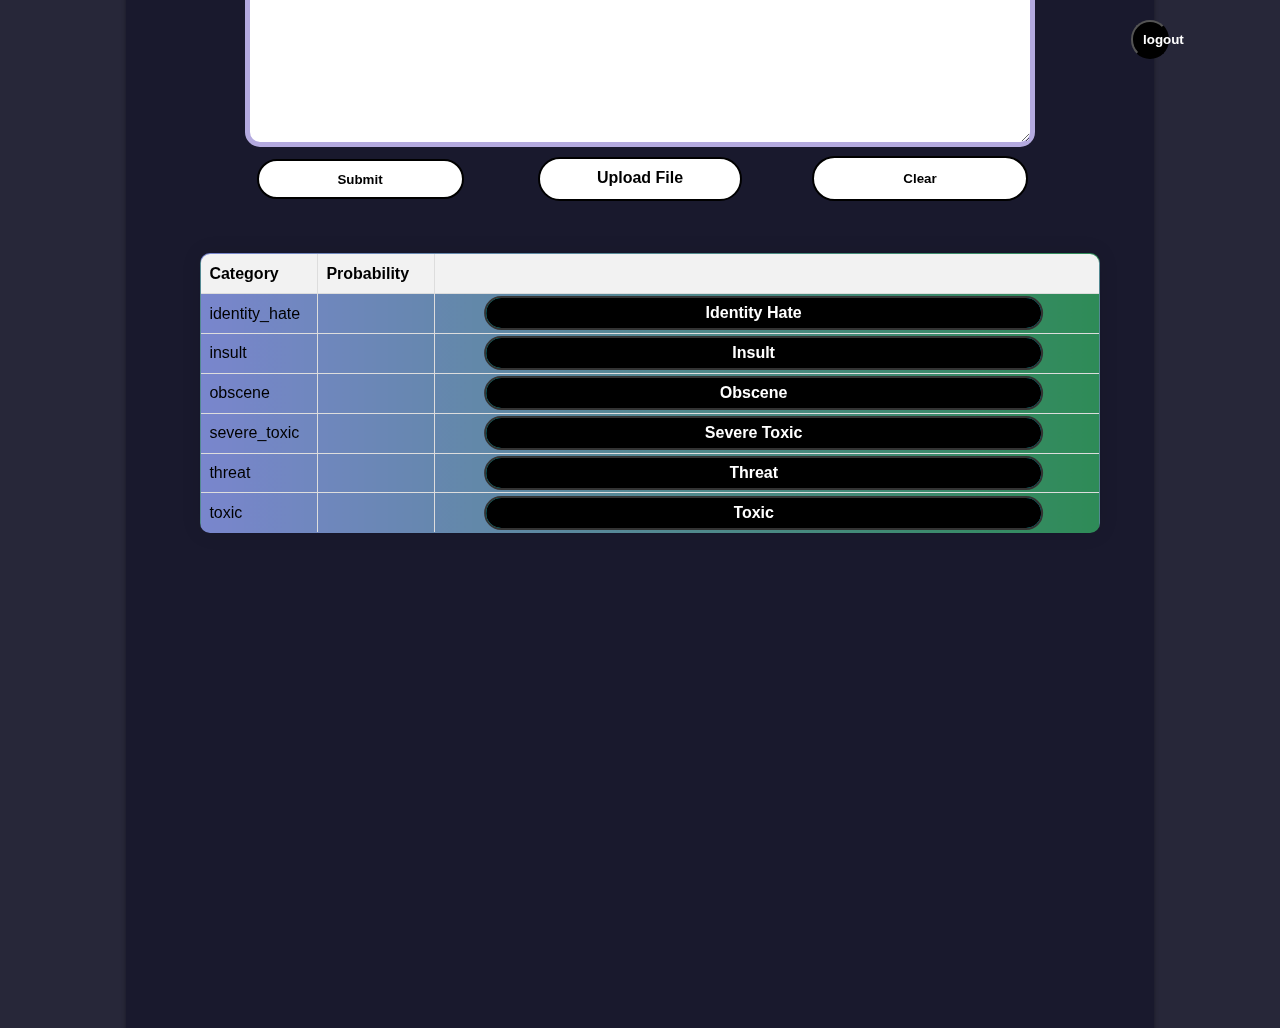
<file: Graduation Project EXTRACT AND CLASSIFY TEXT FROM IMAGES, PDFS, AND PLAIN TEXT FOR TOXICITY/public/index.html>
<!DOCTYPE html>
<html lang="en">
<head>
    <meta charset="UTF-8">
    <meta name="viewport" content="width=device-width, initial-scale=1.0">
    <button type="logout" class="logout"><b>logout</b></button>
    <title>Text Classification Dashboard</title>
    <link rel="stylesheet" href="styles.css">
    <style>
        .progress-label {
            position: absolute;
            top: 50%;
            left: 50%;
            transform: translate(-50%, -50%);
            font-weight: bold;
        }
        
    </style>
</head>
<body>
    <button id="goToAdminButton" style="display: none;">Go to Admin Page</button>

    <div id="content-wrapper">
        <div id="container">
            <h1>Text Extraction and Toxic Classification</h1>
            <form id="inputForm">
                <label style="    color: rgb(255 255 255 / 0%);" for="inputText"> :</label>
               

<textarea id="inputText" name="text" rows="4" cols="50" style="
font-size: 20px;
font-weight: bolder;
"></textarea>
                <label class="custom-file-upload file-upload">
                    Upload File
                    <input type="file" id="fileInput" name="file">
                </label>
                
                <button type="submit" class="submit-button"><b>Submit</b></button>
                <button type="button" onclick="clearText()" class="clr-button"><b><b>Clear</b></b></button>
            </form>
            <div id="classificationResult">
                <h2>    </h2>
                
                <table id="classificationTable" border="1">
                    <tr>
                        <th>Category</th>
                        <th>Probability</th>
                        <th style="width:100%"></th>

                    </tr>
                </table>
            </div>
                    <button id="goToAdminButton" style="display: none;">Go to Admin Page</button>

            <div class="progress-wrap progress identity-hate-progress" data-progress-percent="0">
                <div class="progress-bar progress"></div>
                <div class="progress-label">Identity Hate</div> <!-- Label for category name -->
            </div>

            <div class="progress-wrap progress insult-progress" data-progress-percent="0">
                <div class="progress-bar progress"></div>
                <div class="progress-label">Insult</div> <!-- Label for category name -->
            </div>

            <div class="progress-wrap progress obscene-progress" data-progress-percent="0">
                <div class="progress-bar progress"></div>
                <div class="progress-label">Obscene</div> <!-- Label for category name -->
            </div>

            <div class="progress-wrap progress severe-toxic-progress" data-progress-percent="0">
                <div class="progress-bar progress"></div>
                <div class="progress-label">Severe Toxic</div> <!-- Label for category name -->
            </div>

            <div class="progress-wrap progress threat-progress" data-progress-percent="0">
                <div class="progress-bar progress"></div>
                <div class="progress-label">Threat</div> <!-- Label for category name -->
            </div>

            <div class="progress-wrap progress toxic-progress" data-progress-percent="0">
                <div class="progress-bar progress"></div>
                <div class="progress-label">Toxic</div> <!-- Label for category name -->
            </div> <!-- Label for category name -->
            </div>
            
            <div id="history">
                <h2 style="text-align: center;margin-top: -344px;margin-left:-4.1cm;color:rgba(240, 248, 255, 0)">History</h2>
                <div id="historyItems">
                    <!-- Your history items here -->
                </div>
                <div id="averageLabel">Average: <span id="averageScore">0</span></div>
                <button onclick="clearHistory()" class="clear-history-button">Clear History</button>
            </div>

            
        </div>
    </div>
    <script src="https://code.jquery.com/jquery-3.6.0.min.js"></script>
    <script src="scripts.js"></script>
</body>
</html>
</file>
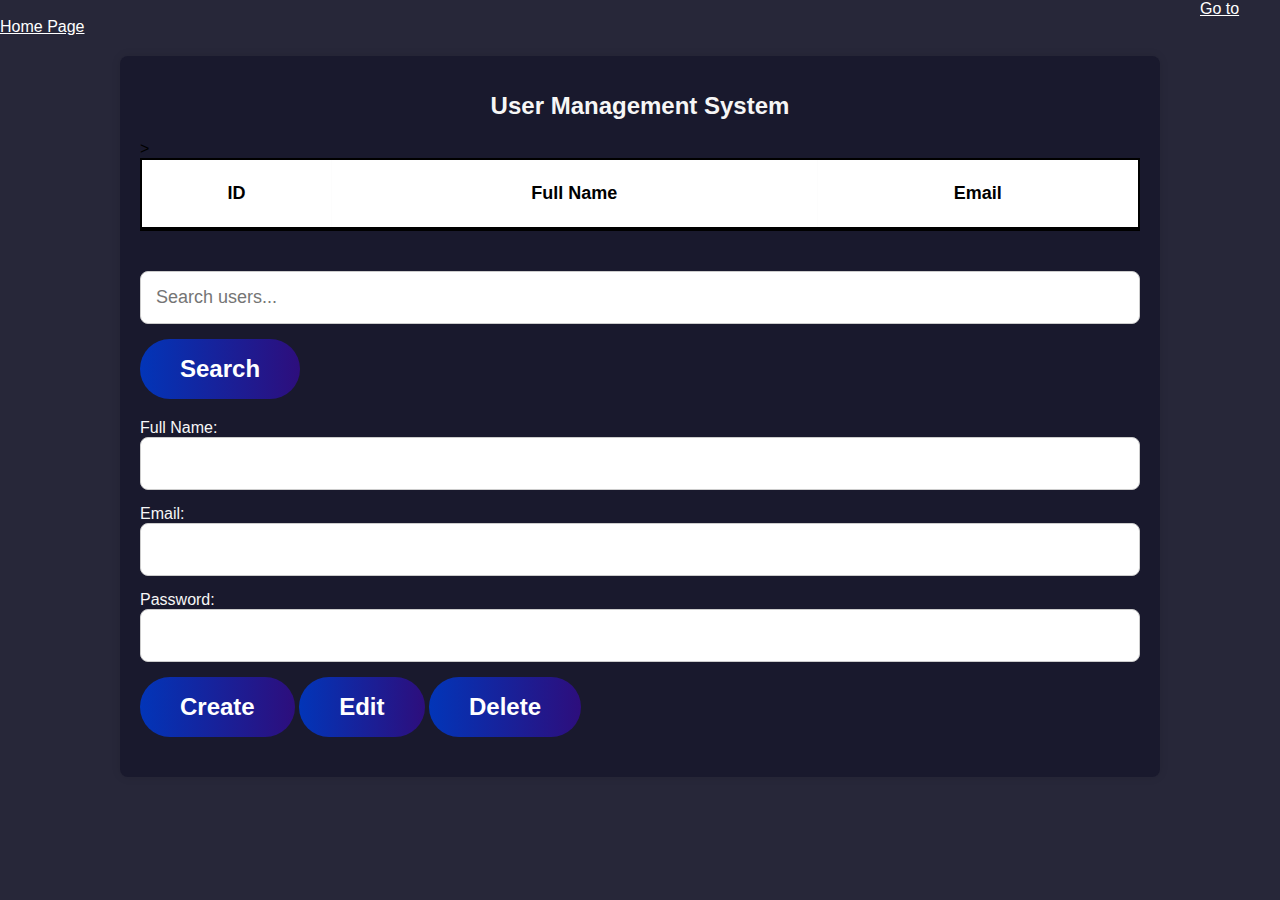
<file: Graduation Project EXTRACT AND CLASSIFY TEXT FROM IMAGES, PDFS, AND PLAIN TEXT FOR TOXICITY/public/admin.html>
<!DOCTYPE html>
<html lang="en">
<head>
    <meta charset="UTF-8">
    <meta name="viewport" content="width=device-width, initial-scale=1.0">
    <title>User Management System</title>
    <link rel="stylesheet" href="stylo.css">
    <button type="logout" class="logout"><b>logut</b></button>

    <style>
          .container {
            position: relative;
            z-index: 1;
            
        }

        .searchContainer {
            margin-top: 20px; 
        }

        .table-container {
            position: relative;
            z-index: 2;
            max-height: 400px; 
            overflow-y: auto;
        }
        
        table {
            width: 100%;
            border-collapse: collapse;
            margin-bottom: 20px;
            border: 2px solid black; 
            border-radius: 10px; 
        }
        
        th, td {
    border: 1px solid rgb(253, 253, 253);
    padding: 20px 12px; 
    text-align: center; 
    line-height: 1.5; 
}

        thead th {
    text-align: center; 
    border-bottom: 4px solid black; 
    position: sticky;
    top: 0;
    background-color: white;
    z-index: 1;
}


        td {
            color: white;
            border-bottom: 1px solid black; 
            font-size: 18px; 
        }
        th {

            color: black;
        }
        button {
            margin-bottom: 20px; 
            background: linear-gradient(to right, #0235B8, rgba(56, 8, 167, 0.651));
            color: #ffffff;
            border: none;
            border-radius: 50px;
            padding: 16px 40px; 
            font-size: 24px; 
            font-family: "Inter", Arial, sans-serif;
            font-weight: bold;
        }

        .button-container {
            text-align: right; 
        }
      
        
        .label-link {
            margin-left: 1200px;
            top: -200px;
            cursor: pointer;
            color: rgb(255, 255, 255);
            text-decoration: underline;
        }
        .logout {
    
    position: fixed;
    margin-left: 44cm;
    margin-top: 34px;
    width: 4%;
    top: 20px;
    right:- 20px;
    z-index: 9999; /* Ensure it's displayed on top */
    padding: 10px 10px;
    background-color: #000000; /* Blue color */
    color: #fff; /* White text color */
    cursor: pointer;
    transition: background-color 0.3s ease;
    border-radius: 70px;
    
}

.logout:hover {
    background-color: none; 
    box-shadow: 0 0 40px #ff0303; 
    color: whitesmoke;
}

    </style>
</head>
<body>
    <a href="index.html?fromAdmin=true" class="label-link">Go to Home Page</a>

    <div class="container">
        <h1 style="color:rgb(246, 246, 246);">User Management System</h1>
        
        <div class="table-container">
            <table id="usersTable">
                <thead>
                    <tr>
                        <th>ID</th>
                        <th>Full Name</th>
                        <th>Email</th>
                    </tr>
                </thead>
                    <tbody id="tableBody">
                    >
                </tbody>
            </table>
        </div>
        
        <div id="userIdLabel" style="color: white;"></div>
        
        <div class="searchContainer">
            <input type="text" id="searchInput" placeholder="Search users...">
            <button onclick="searchUserByEmail()">Search</button>
        </div>
        <div>
            <label style="color:rgb(246, 246, 246);" for="fullName">Full Name:</label>
            <input type="text" id="fullName">
        </div>
        <div>
            <label style="color:rgb(246, 246, 246);"  for="email">Email:</label>
            <input type="email" id="email">
        </div>
        <div>
            <label  style="color:rgb(246, 246, 246);" for="password">Password:</label>
            <input type="password" id="password">
        </div>
        
        <button onclick="createUser()">Create</button>
        <button onclick="editUser()">Edit</button>
        <button onclick="deleteUser()">Delete</button>
    </div>
    <script src="scripto.js"></script>
</body>
</html>
</file>
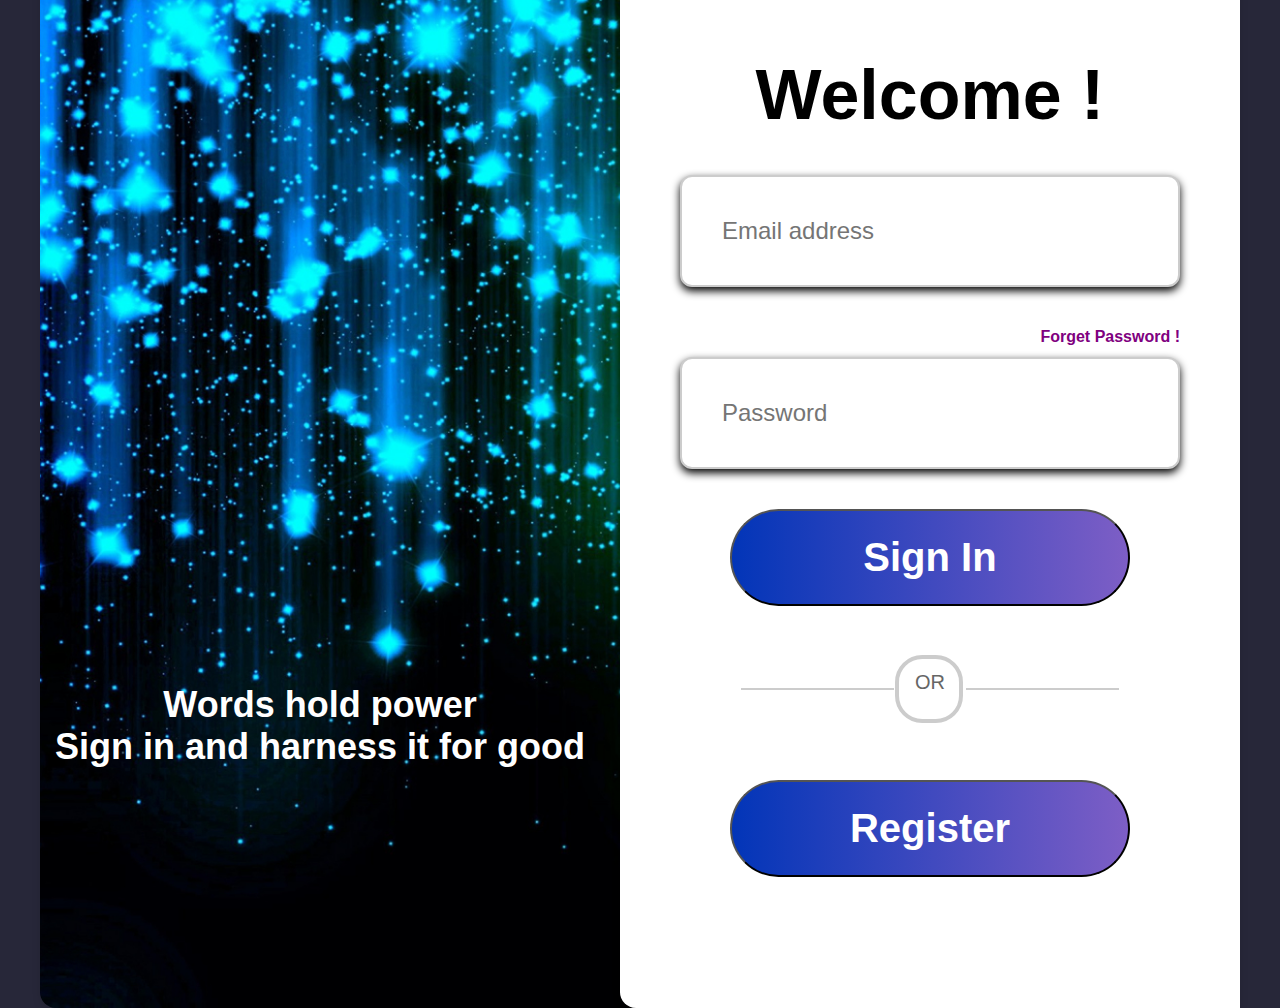
<file: Graduation Project EXTRACT AND CLASSIFY TEXT FROM IMAGES, PDFS, AND PLAIN TEXT FOR TOXICITY/public/signin.html>
<!DOCTYPE html>
<html lang="en">
<head>
    <meta charset="UTF-8">
    <meta name="viewport" content="width=device-width, initial-scale=1.0">
    <title>Sign In / Register</title>
    <style>

body {
font-family: "inter", sans-serif;
background-color: #272739;
display: flex;
justify-content: center;
align-items: center;
height: 100vh;
}
.wrapper {
display: flex;

max-width: 1200px;
}

.container {
    position: sticky;
flex: 1;
padding: 100px 60px 200px;
width: 1000px;
height: 800px;
background-color: #fff;
border-radius: 16px;
box-shadow: 0 4px 8px rgba(0, 0, 0, 0.1);
text-align: center;
background-size: cover;
background-position: center;
}
.right-container {
margin-left: -20px;
border-top-right-radius: 0;
border-bottom-right-radius: 0;
}
.left-container {
border-top-right-radius: 0;
border-bottom-right-radius: 0;
margin-right: -20px;
background-image: url('ver.jpg');
}
.left-container img {
width: 100%;
height: auto;
border-radius: 16px 0 0 16px;
}
h1 {
font-size: 48px;
margin-bottom: 40px;
}
button:focus,
button:active {
    outline: none; 
}

label {
display: block;
margin-bottom: 30px;
font-size: 30px;
}
input[type="text"],
input[type="password"] {
width: 100%;
padding: 40px;
margin-bottom: 40px;
font-size: 24px;
border: 2px solid #ccc;
border-radius: 12px;
box-sizing: border-box;
box-shadow: 0px 4px 8px rgb(0, 0, 0);
}
.button-container {
display: flex;
flex-direction: column;
align-items: center;
justify-content: center;
}
.back-to-signin,
.already-account {
color: #666;
font-size: 16px;
text-decoration: none;
margin-top: 10px;
display: inline-block;
}
.back-to-signin:hover,
.already-account:hover {
color: #333;
text-decoration: underline;
}

button {
margin-bottom: -0px;
background: linear-gradient(to right, #0235B8, rgba(56, 8, 167, 0.651));
color: #ffffff;
border-radius: 50px;
padding: 24px;
font-size: 40px;
font-family: "Inter", Arial, sans-serif;
font-weight: bold;
width: 400px;
}
button:hover {
background: linear-gradient(to right, #a902b8, rgba(58, 35, 112, 0.651));
}
.register-button {
margin-top: 30px;
}
.divider {
display: flex;
align-items: center;
justify-content: center;
margin: 40px;
}
.divider-line {
flex-grow: 1;
height: 2px;
background-color: #ccc;
margin: 20px;
margin-top: 10%;
margin-right: 5%;
margin-left: 5%;
}
.divider-text {
font-size: 20px;
margin-top: 2%;
font-weight: lighter;
color: #666;
position: relative;
}
.divider-text::before {
content: '';
position: absolute;
top: 80%;
left: -20px;
width: 60px;
height: 60px;
border: 4px solid #ccc;
border-radius: 40%;
transform: translateY(-50%);
}
.left-text {
font-family: "Inter", Arial, sans-serif;
font-weight: bold;
color: white;
text-align: center;
margin: 0;
font-size: 36px;
position: absolute;
bottom: 240px;
left: -60px;
right: 0;
}
.password-wrapper {
position: relative;
}
.forget-password {
position: absolute;
top: -13%;
right: 0;
transform: translateY(-50%);
font-size: 16px;
font-weight: bold;
color: #800080;
text-decoration: none;
}
.title {
position: relative;
top: -5%;
font-size: 70px;
}
.signin-form.hidden,
.register-form.hidden {
display: none;
}
.signin-form:not(.hidden),
.register-form:not(.hidden) {
display: block;
}
.forget-password-container.hidden {
display: none;
}
.forget-password-container:not(.hidden) {
    margin-top: 190px;
display: block;
}
.error {
animation: shake 0.5s;
border: 2px solid red;
box-shadow: 0 0 5px red;
}
@keyframes shake {
0% { transform: translateX(0); }
25% { transform: translateX(-5px); }
50% { transform: translateX(5px); }
75% { transform: translateX(-5px); }
100% { transform: translateX(0); }
}

</style>
</head>
<body>
    <div class="wrapper">
        <div class="container left-container">
            <p class="left-text">Words hold power<br>Sign in and harness it for good</p>
        </div>
        <div class="container right-container">
            <div class="signin-form">
                <h1 class="title">Welcome !</h1>
                <form id="signin-form">
                    <label for="username" class="username-label input-label"></label>
                    <input type="text" id="username" name="username" class="email-address" placeholder="Email address" required>

                    <label for="password" class="password-label input-label"></label>
                    <div class="password-wrapper">
                        <input type="password" id="password" name="password" class="password" placeholder="Password" required>
                        <a href="#" class="forget-password">Forget Password !</a>
                    </div>

                    <button type="submit">Sign In</button>
                    <div class="divider">
                        <span class="divider-line"></span>
                        <span class="divider-text">OR</span>
                        <span class="divider-line"></span>
                    </div>
                    <button type="button" class="register-button">Register</button>
                </form>
            </div>
            <div class="register-form hidden">
                <h1 class="title">Hello There !</h1>
                <form id="register-form">
                    <input type="text" id="full-name" name="full-name" class="register-input" placeholder="Full Name" required>

                    <input type="text" id="register-email" name="register-email" class="register-input email-address" placeholder="Email address" required>

                    <input type="password" id="register-password" name="register-password" class="register-input" placeholder="Password" required>

                    <button type="submit">Register</button>
                </form>
                <a href="#" class="already-account">Already have an account?</a>
            </div>
            <div class="forget-password-container hidden">
                <h1 class="forget-password-title">Forgot Password</h1>
                <form id="forget-password-form">
                    <label for="email" class="email-label input-label"> </label>
                    <input type="text" id="email" name="email" class="forget-password-email" placeholder="Enter your email" required>
                    <button type="submit" class="forget-password-button">Reset Password</button>
                </form>
                <a href="#" class="back-to-signin">Back to Sign In</a>
            </div>
            
        </div>
    </div>

    <script src="signin.js"></script>
</body>
</html>
</file>
<file: Graduation Project EXTRACT AND CLASSIFY TEXT FROM IMAGES, PDFS, AND PLAIN TEXT FOR TOXICITY/public/styles.css>
body {
    margin: 0;
    padding: 0;
    box-sizing: border-box;
    font-family: "Roboto", sans-serif;
    background-color: #272739;
    min-height: 100vh;
    display: flex;
    align-items: center;
    justify-content: center;
    background-image: url("F:\download\static\images\bg.jpg"); 
    background-size: cover; 
    background-repeat: no-repeat; 

    font-family: Arial, sans-serif;
    margin: 0;
    padding: 0;
    background-color: #c45c90;
}

h1 {
    text-align: center;
    margin-top: 40px;
    font-size: 40px; 
    color: #0d5fd9a1; 
    text-shadow: -1px -1px 0 #c26e6e, 1px -1px 0 #fff, -1px 1px 0 #fff,
            1px 1px 0 #fff; 
    font-weight: bold; 

}

#inputForm {
    margin-bottom: 20px;
}

label {
    font-weight: bold;
    margin-bottom: 5px;
}
.clr-button {
    padding: 10px 10px;
    background-color: #007bff;
    color: #000000;
    border: none;
    border-radius: 4px;
    cursor: pointer;
    transition: background-color 0.3s ease;
    border-radius: 40px;
    background-color: #fff;
    color: #000000;
    border: 2px solid #000000;
    width: 7830px;
    height: 40px;
}

.custom-file-upload input[type="file"] {
    display: none;
}
.clr-button {
    padding: 10px 10px;
    background-color: #007bff;
    color: #000000;
    border: none;
    border-radius: 4px;
    cursor: pointer;
    transition: background-color 0.3s ease;
    border-radius: 40px;
    background-color: #fff;
    color: #000000;
    border: 2.5px solid #000000;
    width: 24%;
    height: 45px;
    margin-top: -82.6px;
    margin-right: -560px;
}

.clr-button:hover {
    background-color: #000000; 
    border: 1px solid #ff0303; 
    box-shadow: 0 0 40px #ff0303; 
    color: whitesmoke;
}

#fileContent,
#classificationResult {
    background-color: #f9f9f9;
    padding: 10px;
    border-radius: 4px;
    margin-top: 10px;
}

table {
    width: 100%;
    border-collapse: collapse;
}

th,
td {
    overflow: hidden;

    white-space: nowrap;
    border: solid 1px #39888e;
    min-width: 100px;
    padding: 8px;
    border: 1px solid #ddd;
    text-align: left;
}

th {
    background-color: #f2f2f2;
}
body {
    background-color: #272739;
    margin: 0;
    padding: 0;
    background-size: cover;
    background-repeat: no-repeat;
    font-family: Arial, sans-serif;
}
#content-wrapper {
    padding: 5% 10%;
    display: flex;
    flex-direction: column;
    align-items: center;
    justify-content: center;
    height: 100vh;
}

#container {
background-image: 'bg.jpg';
    position: fixed;
    width: 900px;
    height: 1400px;
    max-height: 20000px;
    max-width: 8000px;
    background-color: #19192d;
    padding: 5%;
    border-radius: 8px;
    box-shadow: 0 2px 4px rgba(0, 0, 0, 0.384);
    margin-top: -100px;
}
h1 {
    text-align: center;
    margin-bottom: 20px;
}
form {
    display: flex;
    flex-direction: column;
    align-items: center;
}
label,
textarea,
.custom-file-upload,
button {
    margin-bottom: 40px;
    width: 100%;
    max-width: 100%;
}
textarea {
    width: 700px;
    height: 200px;
    margin-top: -70px;
    padding: 2em;
    border-radius: 15px;
    border: 5px solid #7867c58e;
    resize: horizontal;
}

.custom-file-upload {
    margin-inline: 20px;
    margin-top: -30px;
    text-align: center;
    padding: 10px 10px;
    background-color: #007bff;
    color: #fff;
    border: none;
    border-radius: 4px;
    cursor: pointer;
    transition: background-color 0.3s ease;
    border-radius: 40px;
    background-color: #fff;
    color: #000000;
    border: 2px solid #000000;
    width: 20%;
    height: 20px;
}

.custom-file-upload input[type="file"] {
    display: none;
}

.custom-file-upload:hover {
    background-color: #000000; 
    border: 1px solid #00aeff; 
    box-shadow: 0 0 40px #aeff; 
    color: whitesmoke;
}

.submit-button {
    padding: 10px 10px;
    background-color: #007bff;
    color: #fff;
    border: none;
    border-radius: 4px;
    cursor: pointer;
    transition: background-color 0.3s ease;
    border-radius: 40px;
    background-color: #fff;
    color: #000000;
    border: 2px solid #000000;
    width: 23%;
    height: 40px;
    margin-top: -82px;
    margin-right: 560px;
}

.submit-button:hover {
    background-color: #000000; 
    border: 1px solid #00ffaa; 
    box-shadow: 0 0 40px #20ff03; 
    color: whitesmoke;
}
#averageLabel {
    position: center;

    top: 20px;
    right: 20px;
    background-color: #333;
    color: white;
    padding: 10px 20px;
    border-radius: 5px;
}

.clear-history-button:hover {
    background-color: #000000; 
    border: 1px solid #ff030300; 
    box-shadow: 0 0 40px #ff0303; 
    color: whitesmoke;
}

#fileContent,
#classificationResult {
    margin-top: 20px;
    background-color: #f9f9f900;
    padding: 10px;
    border-radius: 4px;
}

#classificationTable {
    position: fixed;
    margin-bottom: -270.5px;

    animation: glow 1s infinite alternate;
    animation: glow 1s infinite alternate; 
    box-shadow: 0 0 20px rgb(215, 42, 186), 0 0 40px blue; 
    width: 900px;
    height: 280px;
    border-collapse: collapse;
    margin-top: -38px;
    border-radius: 10px; 
    overflow: hidden; 
    box-shadow: 0 0 20px rgba(0, 0, 0, 0.1); 
    background: linear-gradient(
            to right,
            #7986cd,
            #2e8b57
    ); 
    margin-left: 0.011cm;

    transition: height 0.5s; 
}

#c table {
    width: 100%;
    border-collapse: collapse;
}
th,
td {
    padding: 8px;
    border: 1px solid #ddd;
    text-align: left;
}
th {
    background-color: #f2f2f2;
}
@media (max-width: 768px) {
    #content-wrapper {
            padding: 10% 5%;
    }
}

.clear-history-button {
    padding: 10px 10px;
    background-color: #007bff;
    color: #fff;
    border: none;
    border-radius: 4px;
    cursor: pointer;
    transition: background-color 0.3s ease;
    border-radius: 40px;
    background-color: #fff;
    color: #000000;
    border: 2px solid #000000;
    width: 783px;
    height: 40px;

    margin-left: 2cm;
}
.clear-button {
    color: white;

    border: red;
}
.history-item {
    position: relative;
    padding: 2px;
    margin-bottom: 0.6%;
    background-color: #39888e;
    border-radius: 50px;
    cursor: pointer;
    transition: background-color 0.3s ease;
    height: 30px;
}
.history-item:hover {
    background-color: #2896c2;
    border: 1px solid rgb(59, 126, 226); 
}
.clear-button:hover {
}
.history-text {
    width: 760px; 
    height: 40px; 
    display: inline-block;
    padding: 5px;
    color: #333;
    font-weight: bold;
    position: left;
}
.history-button {
    padding: 10px 20px;
    position: relative;
    background: #f7ebeb; 
    border: none; 
    cursor: pointer; 

    color: #333; 
    border-radius: 4px; 
    width: 760px; 
    height: 30px; 

    transition: background-color 0.2s ease-in-out; 
    border-radius: 50px;
}
.history-button:hover {
    background-color: #6effb7; 
    border: 1px solid #00ff80; 
    box-shadow: 0 0 10px #00ff80; 
}

#averageLabel {
    position: absolute;
    margin-bottom: 50px;
    margin-left: 20cm;
    top: 950px;
    right: 1150px;
    background-color: #333;
    color: white;
    padding: 10px 20px;
    border-radius: 5px;
}
@import "compass/css3";
.progress {
    position: relative;

    color: #f50000;
    width: 400px;
    height: 29.5px;
}

.progress-wrap {
    top: -25px;
    margin-block: 20%;
    width: 555px;
    translate: 0.4cm;
    background: linear-gradient(
            to right,
            rgb(0, 255, 255),
            rgb(2, 18, 37),
            rgb(0, 255, 255)
    );
    margin: 20px 9px;
    overflow: hidden;
    border: 2px solid #333; 
    margin-left: 279px;
    margin-bottom: -13.5px;
    border-radius: 100px; 
    .progress-bar {
            width: 200px;
            width: 100%;
            background: #000000;
            left: 0;
            position: fixed;
            top: 20;
            background: #000000;
    }
}

.progress-label {
    color: #fff;
}

#historyItems {
    max-width: 100%; 
    overflow: hidden; 
    text-overflow: ellipsis; 
    padding: 0 10px; 
    white-space: nowrap; 
}
.progress-label {
    position: absolute;
    top: 50%;
    left: 50%;
    transform: translate(-50%, -50%);
    font-weight: bold;
    text-align: center; 
    overflow: hidden; 
    white-space: nowrap; 
    max-width: 90%; 
    padding-right: 20px; 
}

history-item {
    position: fixed;
    white-space: nowrap;
    overflow: hidden;
    text-overflow: ellipsis;
    max-width: 150px; 
    cursor: pointer;
    padding: 0 10px; 
}

.history-button {
    position: relative;
    max-width: 100%; 
    overflow: hidden; 
    text-overflow: ellipsis; 
    white-space: nowrap; 
}

.history-item.expanded {
    white-space: normal;
    max-width: none;
}

#container .history-button:first-child {
    display: none;
}
#history {
    position: fixed;
    margin-top: 24.7cm;
    padding: 20px;
}
.h2 {
}

#goToAdminButton {
    position: fixed;
    width: 10%;
    top: 20px;
    right:- 20px;
    z-index: 9999; /* Ensure it's displayed on top */
    padding: 10px 10px;
    background-color: #007bff; /* Blue color */
    color: #fff; /* White text color */
    border: none;
    border-radius: 20px; /* Rounded corners */
    cursor: pointer;
    transition: background-color 0.3s ease;
}

#goToAdminButton:hover {
    background-color: #0056b3; /* Darker blue on hover */
}
.logout {
    
    position: fixed;
    margin-left: 27cm;
    width: 3%;
    top: 20px;
    right:- 20px;
    z-index: 9999; /* Ensure it's displayed on top */
    padding: 10px 10px;
    background-color: #000000; /* Blue color */
    color: #fff; /* White text color */
    cursor: pointer;
    transition: background-color 0.3s ease;
    border-radius: 70px;
    
}

.logout:hover {
    background-color: none; 
    box-shadow: 0 0 40px #ff0303; 
    color: whitesmoke;
}
</file>
<file: Graduation Project EXTRACT AND CLASSIFY TEXT FROM IMAGES, PDFS, AND PLAIN TEXT FOR TOXICITY/public/stylo.css>
body {
    font-family: Arial, sans-serif;
    background-color: #272739;
    margin: 0;
    padding: 0;
    }
    .container {
    max-width: 1000px;
    margin: 20px auto;
    padding: 20px;
    background-color: #19192d;
    border-radius: 8px;
    box-shadow: 0 0 10px rgba(0, 0, 0, 0.1);
    overflow-x: auto;
    }
    h1 {
    text-align: center;
    margin-bottom: 20px;
    font-size: 24px;
    }
    input[type="text"], input[type="email"], input[type="password"] {
    width: 100%;
    padding: 15px;
    margin-bottom: 15px;
    border: 1px solid #ccc;
    border-radius: 8px;
    box-sizing: border-box;
    font-size: 18px;
    }
    button {
    padding: 15px 30px;
    background-color: #4caf50;
    color: #fff;
    border: none;
    border-radius: 8px;
    cursor: pointer;
    font-size: 18px;
    }
    button:hover {
    background-color: #45a049;
    }
    table {
    width: 100%;
    height: 20%;
    border-collapse: collapse;
    margin-bottom: 20px;
    }
    th, td {
    border: 1px solid #ddd;
    padding: 20px;
    text-align: left;
    white-space: nowrap;
    font-size: 18px;
    overflow: hidden;
    text-overflow: ellipsis;
    }
    th {
    background-color: #f2f2f2;
    }
    tr:nth-child(even) {
    background-color: #f2f2f2;
    }
    input[type="checkbox"] {
    margin-right: 10px;
    }
    #editUserFields {
    margin-top: 20px;
    }
    td.email {
    width: 200px;
    }
    /* Alternate row colors */
tr:nth-child(even) {
    background-color: #f2f2f2; /* Light gray */
}

tr:nth-child(odd) {
    background-color: #e6e6e6;  
}
.container {
    position: relative;
    z-index: 1;
}

.searchContainer {
    margin-top: 20px; 
}

.table-container {
    position: relative;
    z-index: 2;
    max-height: 400px; 
    overflow-y: auto;
}

table {
    width: 100%;
    border-collapse: collapse;
    margin-bottom: 20px;
    border: 2px solid black; 
    border-radius: 10px; 
}

th, td {
    border: 1px solid rgb(253, 253, 253);
    padding: 20px 12px; 
    text-align: center; 
    line-height: 1.5; 
}

thead th {
    text-align: center; 
    border-bottom: 4px solid black; 
    position: sticky;
    top: 0;
    background-color: white;
    z-index: 1;
}

td {
    color: white;
    border-bottom: 1px solid black; 
    font-size: 18px; 
}

 tr:nth-child(even) {
    background-color: #272739;  
}

tr:nth-child(odd) {
    background-color: #2727395c;  
}
</file>
